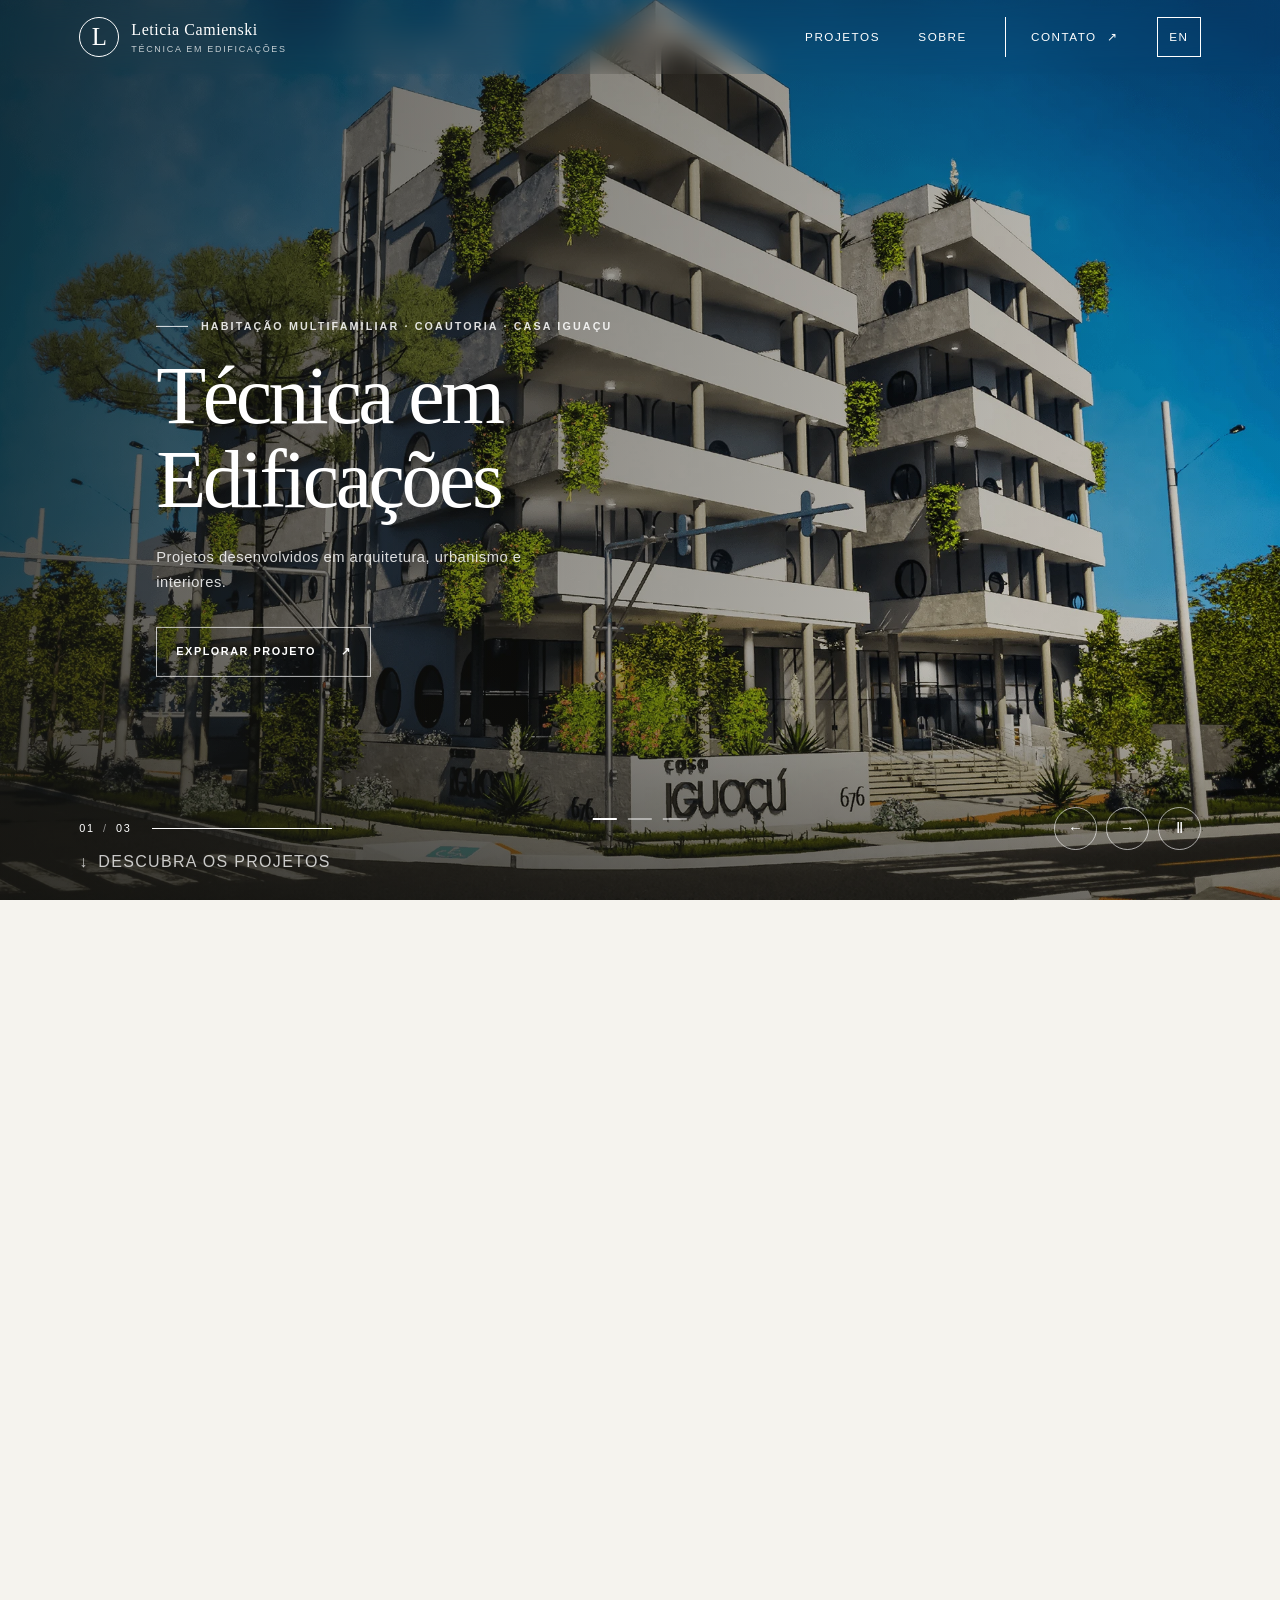
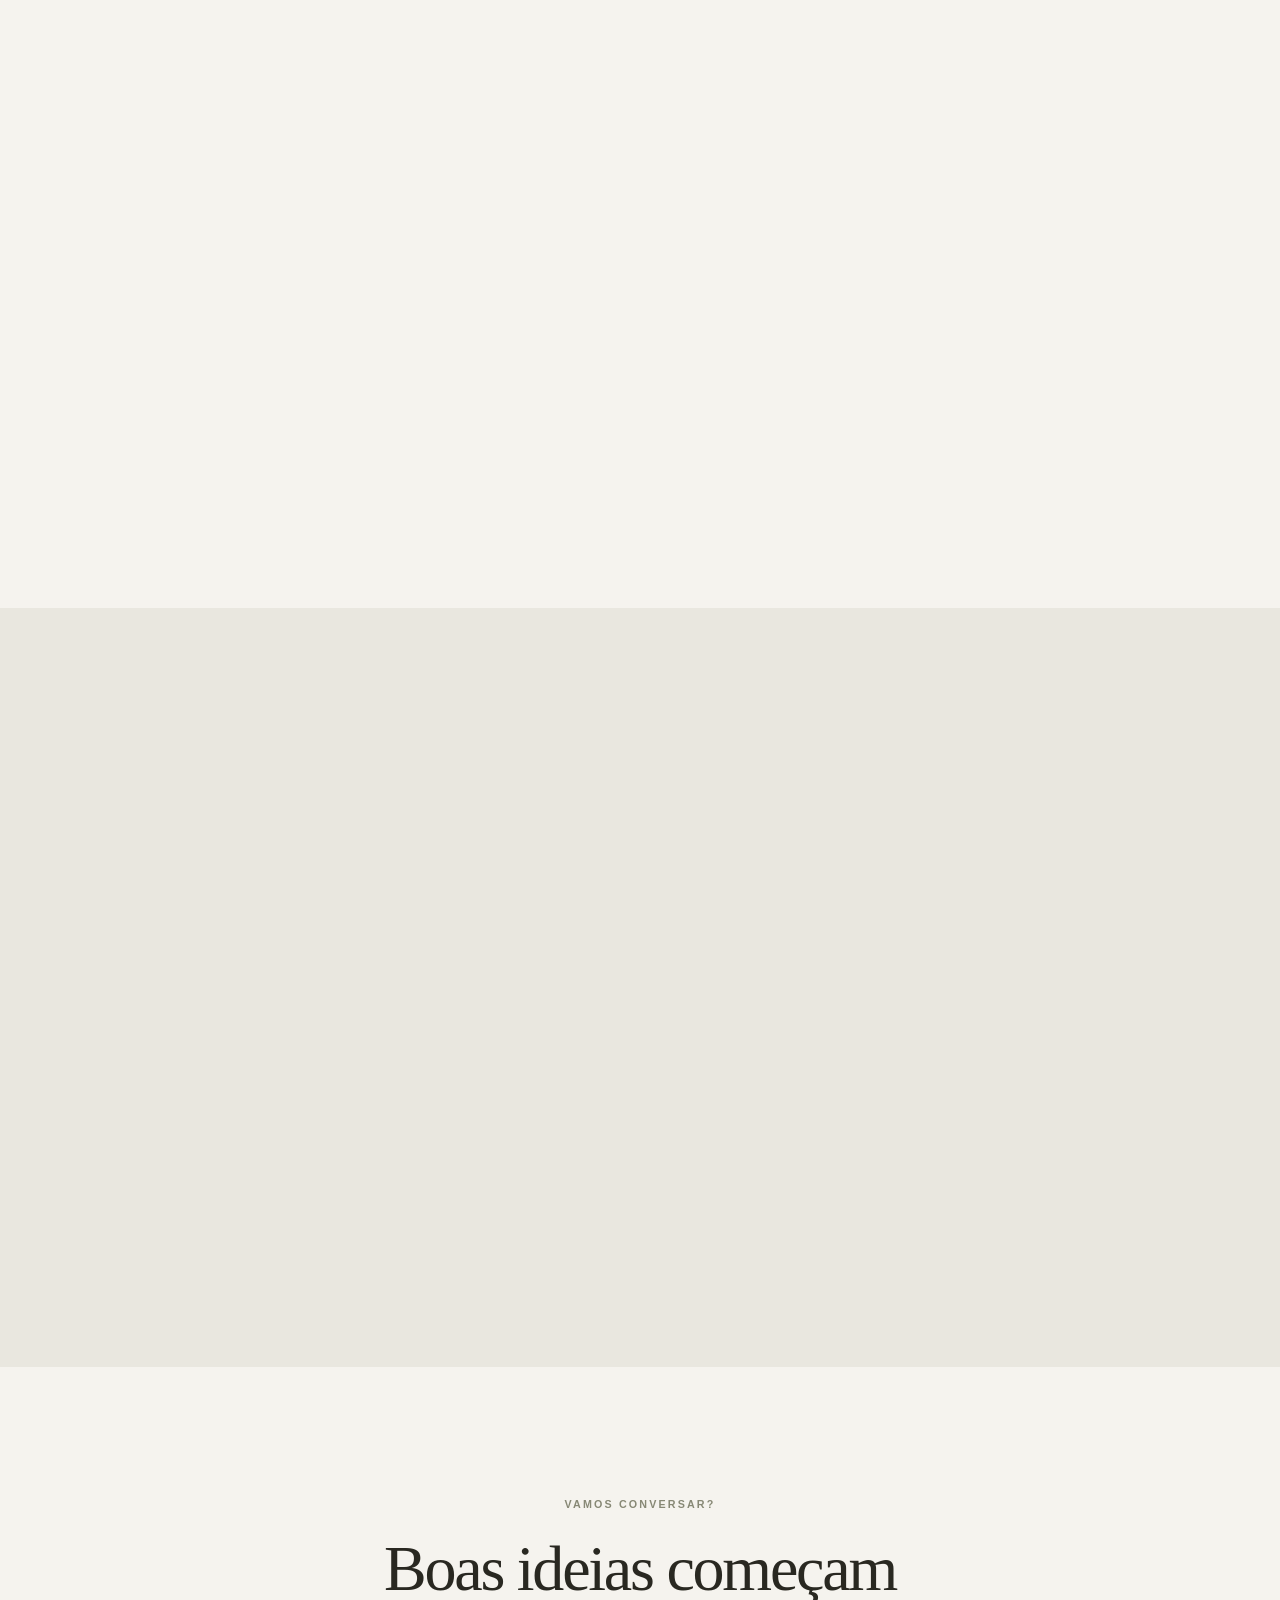
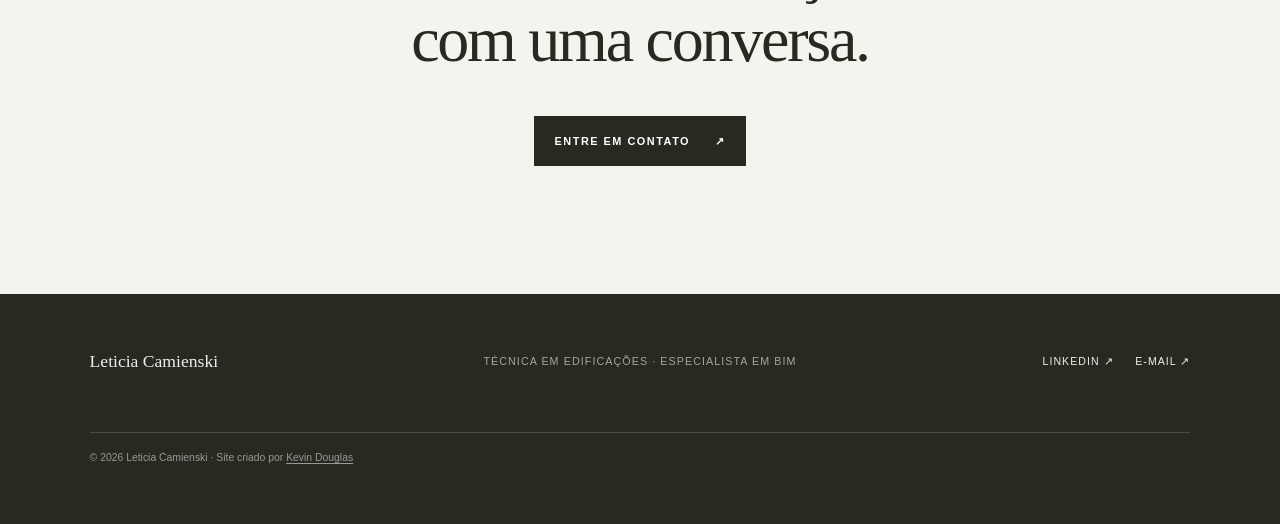
<file: index.html>
<!doctype html>
<html lang="pt-BR">
<head>
    <meta charset="utf-8">
    <meta name="viewport" content="width=device-width, initial-scale=1">
    <meta name="author" content="Kevin Douglas">
    <meta name="robots" content="noindex, nofollow">
    <meta name="theme-color" content="#292821">
    <meta http-equiv="Content-Security-Policy" content="default-src 'self'; img-src 'self'; style-src 'self'; script-src 'self'; connect-src 'self'; base-uri 'self'; object-src 'none'; form-action 'self'">
    <meta name="description" content="Projetos de arquitetura, interiores e paisagismo de Leticia Camienski." data-i18n-content="siteDescription">
    <title>Leticia Camienski | Projetos desenvolvidos</title>
    <link rel="stylesheet" href="assets/css/site.css">
    <script src="assets/js/site.js" defer></script>
</head>
<body>
    <a class="skip-link" href="#conteudo" data-i18n="skipLink">Pular para o conteúdo</a>

    <header class="site-header" id="site-header">
        <a class="brand" href="index.html" aria-label="Leticia Camienski, página inicial" data-i18n-aria-label="homeLabel">
            <span class="brand-mark" aria-hidden="true">L</span>
            <span class="brand-name">Leticia Camienski<small data-i18n="profession">Técnica em Edificações</small></span>
        </a>
        <nav class="main-nav" aria-label="Navegação principal" data-i18n-aria-label="mainNavigation">
            <a href="#projetos" data-i18n="projects">Projetos</a>
            <a href="#sobre" data-i18n="about">Sobre</a>
            <a class="nav-contact" data-gmail-contact href="https://mail.google.com/mail/?view=cm&amp;fs=1&amp;to=levecmar%40hotmail.com&amp;su=Contato%20pelo%20portf%C3%B3lio" target="_blank" rel="noopener noreferrer"><span data-i18n="contact">Contato</span> <span aria-hidden="true">↗</span></a>
            <button class="language-toggle" type="button" data-language-toggle aria-label="Switch language to English">EN</button>
        </nav>
    </header>

    <main id="conteudo">
        <section class="hero" id="inicio" aria-label="Projetos em destaque" data-i18n-aria-label="featuredProjects">
            <div class="hero-slides" id="hero-slides">
                <figure class="hero-slide is-active" data-project="casa-iguacu" data-kicker="Habitação multifamiliar · Coautoria" data-kicker-en="Multifamily housing · Collaborative project">
                    <img class="hero-image" src="assets/projects/casa-iguacu/02.webp" alt="Perspectiva arquitetônica do projeto Casa Iguaçu" data-i18n-alt="heroCasaAlt" fetchpriority="high">
                </figure>
                <figure class="hero-slide" data-project="pinha-870" data-kicker="Projeto arquitetônico · Coautoria" data-kicker-en="Architectural project · Collaborative project" aria-hidden="true">
                    <img class="hero-image" data-src="assets/projects/pinha-870/02.webp" alt="Perspectiva arquitetônica do projeto Pinha 870" data-i18n-alt="heroPinhaAlt">
                </figure>
                <figure class="hero-slide" data-project="transbordar" data-kicker="Paisagismo e espaço público · Coautoria" data-kicker-en="Landscape and public space · Collaborative project" aria-hidden="true">
                    <img class="hero-image" data-src="assets/projects/transbordar/06.webp" alt="Perspectiva paisagística do projeto Transbordar" data-i18n-alt="heroTransbordarAlt">
                </figure>
            </div>
            <div class="hero-shade" aria-hidden="true"></div>
            <div class="hero-copy">
                <p class="eyebrow hero-eyebrow" id="hero-kicker">Habitação multifamiliar · Coautoria</p>
                <h1 data-i18n="heroTitle">Técnica em Edificações</h1>
                <p class="hero-lede" data-i18n="heroLede">Projetos desenvolvidos em arquitetura, urbanismo e interiores.</p>
                <a class="button button-light" id="hero-link" href="projeto.html?id=casa-iguacu">
                    <span data-i18n="exploreProject">Explorar projeto</span> <span aria-hidden="true">↗</span>
                </a>
            </div>
            <div class="hero-bottom">
                <span class="hero-index"><span id="hero-current">01</span><span class="index-divider">/</span><span id="hero-total">03</span></span>
                <div class="hero-progress" aria-hidden="true"><span id="hero-progress-bar"></span></div>
                <div class="hero-arrows">
                    <button class="round-control" id="hero-previous" type="button" aria-label="Projeto anterior" data-i18n-aria-label="previousProject">←</button>
                    <button class="round-control" id="hero-next" type="button" aria-label="Próximo projeto" data-i18n-aria-label="nextProject">→</button>
                    <button class="round-control" id="hero-toggle" type="button" aria-label="Pausar apresentação">Ⅱ</button>
                </div>
            </div>
            <div class="hero-dots" id="hero-dots" role="group" aria-label="Escolher projeto em destaque" data-i18n-aria-label="chooseFeaturedProject">
                <button class="hero-dot is-active" type="button" aria-label="Mostrar Casa Iguaçu" aria-pressed="true" data-index="0"></button>
                <button class="hero-dot" type="button" aria-label="Mostrar Pinha 870" aria-pressed="false" data-index="1"></button>
                <button class="hero-dot" type="button" aria-label="Mostrar Transbordar" aria-pressed="false" data-index="2"></button>
            </div>
            <a class="scroll-cue" href="#projetos"><span aria-hidden="true">↓</span> <span data-i18n="discoverProjects">Descubra os projetos</span></a>
        </section>

        <section class="projects-section section-pad" id="projetos">
            <div class="section-heading" data-reveal>
                <p class="eyebrow" data-i18n="workSelection">Seleção de trabalhos</p>
                <h2 data-i18n="projectsHeading">Projetos desenvolvidos.</h2>
                <p class="section-intro" data-i18n="projectsIntro">Uma seleção de estudos e trabalhos em arquitetura, urbanismo, interiores e paisagismo.</p>
            </div>
            <div class="projects-grid" id="projects-grid" aria-live="polite"></div>
        </section>

        <section class="about-section section-pad" id="sobre">
            <div class="about-copy" data-reveal>
                <p class="eyebrow" data-i18n="aboutEyebrow">Um pouco sobre mim</p>
                <h2 data-i18n="profession">Técnica em Edificações</h2>
                <p class="about-specialty" data-i18n="bimSpecialist">Especialista em BIM</p>
                <blockquote class="about-quote" data-i18n="aboutQuote">“Sempre melhorando e encontrando formas de fazer certo e rápido.”</blockquote>
                <p data-i18n="aboutParagraphOne">Sou Técnica em Edificações, Modeladora BIM e graduanda do 10º período de Arquitetura e Urbanismo. Atuo com foco em modelagem, documentação técnica e compatibilização de projetos multidisciplinares em BIM.</p>
                <p data-i18n="aboutParagraphTwo">Tenho experiência em projetos estruturais, arquitetônicos e de instalações, dominando ferramentas como Revit, AutoCAD e Navisworks. Também desenvolvo automações com Dynamo e PyRevit para otimizar processos e padronizar entregas.</p>
                <div class="resume-actions">
                    <a class="button button-dark" id="resume-view-link" href="docs/Curriculo-Leticia-Camienski.pdf" data-resume-pt="docs/Curriculo-Leticia-Camienski.pdf" data-resume-en="docs/Leticia_Camienski_CV_English.pdf" target="_blank" rel="noopener noreferrer">
                        <span data-i18n="resumeView">Ver currículo</span> <span aria-hidden="true">↗</span>
                    </a>
                    <a class="button button-outline" id="resume-download-link" href="docs/Curriculo-Leticia-Camienski.pdf" data-resume-pt="docs/Curriculo-Leticia-Camienski.pdf" data-resume-en="docs/Leticia_Camienski_CV_English.pdf" download>
                        <span data-i18n="resumeDownload">Baixar currículo</span> <span aria-hidden="true">↓</span>
                    </a>
                </div>
            </div>
        </section>

        <section class="contact-section" id="contato">
            <p class="eyebrow" data-i18n="contactEyebrow">Vamos conversar?</p>
            <h2 data-i18n="contactHeading">Boas ideias começam<br>com uma conversa.</h2>
            <a class="button button-dark" data-gmail-contact href="https://mail.google.com/mail/?view=cm&amp;fs=1&amp;to=levecmar%40hotmail.com&amp;su=Contato%20pelo%20portf%C3%B3lio" target="_blank" rel="noopener noreferrer"><span data-i18n="contactCta">Entre em contato</span> <span aria-hidden="true">↗</span></a>
        </section>
    </main>

    <footer class="site-footer">
        <a class="footer-brand" href="#inicio">Leticia Camienski</a>
        <p data-i18n="footerProfession">Técnica em Edificações · Especialista em BIM</p>
        <div class="footer-links">
            <a href="https://www.linkedin.com/in/leticiacamienski/" target="_blank" rel="noopener noreferrer">LinkedIn ↗</a>
            <a data-gmail-contact data-i18n="emailLink" href="https://mail.google.com/mail/?view=cm&amp;fs=1&amp;to=levecmar%40hotmail.com&amp;su=Contato%20pelo%20portf%C3%B3lio" target="_blank" rel="noopener noreferrer">E-mail ↗</a>
        </div>
        <small>© <span id="current-year">2026</span> Leticia Camienski · <span data-i18n="siteCreditPrefix">Site criado por</span> <a class="creator-link" href="https://www.linkedin.com/in/douglas-kevin/" target="_blank" rel="noopener noreferrer" aria-label="Kevin Douglas no LinkedIn" data-i18n-aria-label="creatorLinkedInLabel">Kevin Douglas</a></small>
    </footer>
</body>
</html>
</file>
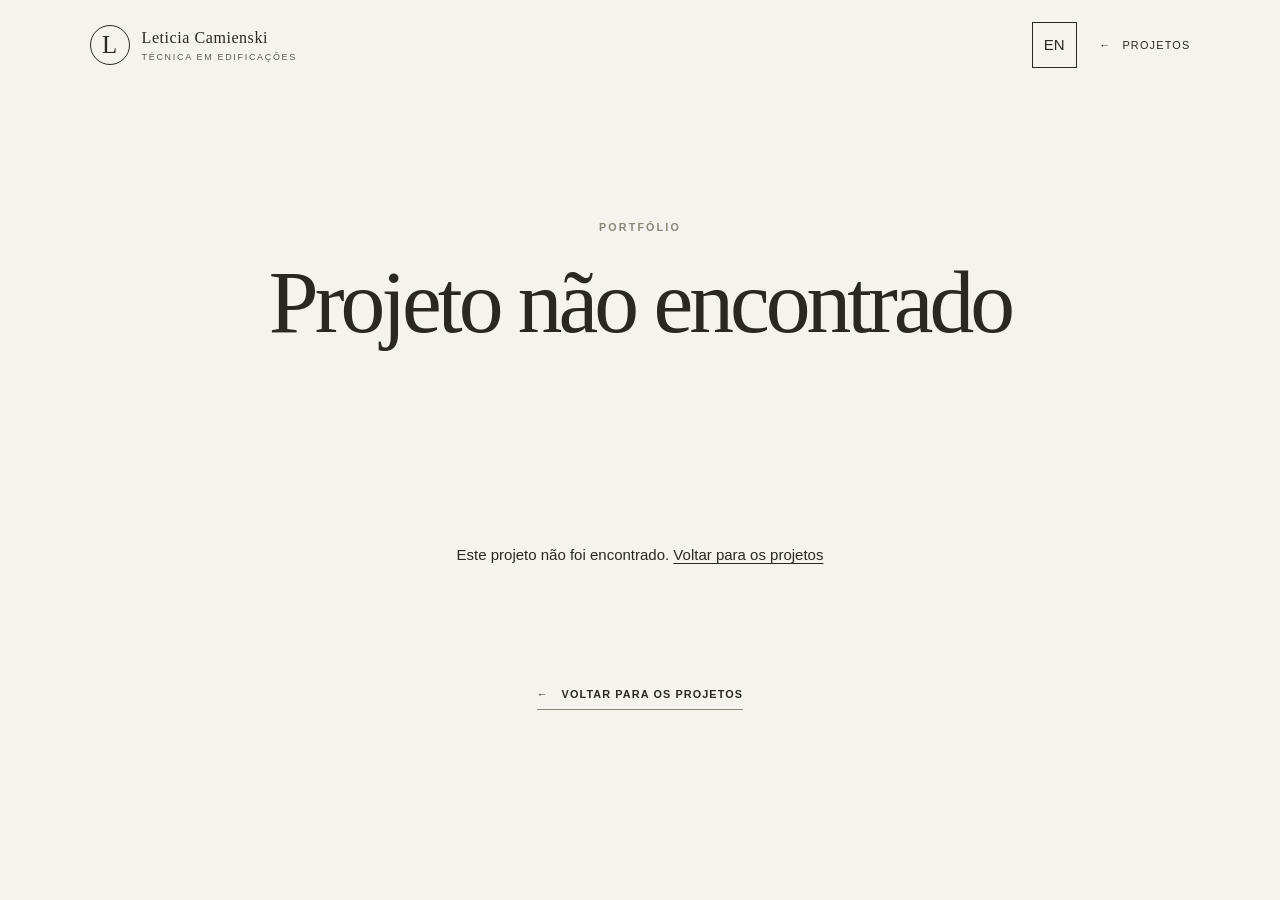
<file: projeto.html>
<!doctype html>
<html lang="pt-BR">
<head>
    <meta charset="utf-8">
    <meta name="viewport" content="width=device-width, initial-scale=1">
    <meta name="author" content="Kevin Douglas">
    <meta name="robots" content="noindex, nofollow">
    <meta name="theme-color" content="#f5f3ee">
    <meta http-equiv="Content-Security-Policy" content="default-src 'self'; img-src 'self'; style-src 'self'; script-src 'self'; connect-src 'self'; base-uri 'self'; object-src 'none'; form-action 'self'">
    <title>Projeto | Leticia Camienski</title>
    <link rel="stylesheet" href="assets/css/site.css">
    <script src="assets/js/site.js" defer></script>
</head>
<body class="project-page">
    <a class="skip-link" href="#conteudo" data-i18n="skipLink">Pular para o conteúdo</a>

    <header class="project-header">
        <a class="brand brand-dark" href="index.html" aria-label="Voltar à página inicial" data-i18n-aria-label="homeLabel">
            <span class="brand-mark" aria-hidden="true">L</span>
            <span class="brand-name">Leticia Camienski<small data-i18n="profession">Técnica em Edificações</small></span>
        </a>
        <div class="project-header-actions">
            <button class="language-toggle" type="button" data-language-toggle aria-label="Switch language to English">EN</button>
            <a class="back-link" href="index.html#projetos"><span aria-hidden="true">←</span> <span data-i18n="projects">Projetos</span></a>
        </div>
    </header>

    <main id="conteudo">
        <section class="project-intro">
            <p class="eyebrow" id="project-category">Portfólio · Projeto</p>
            <h1 id="project-title">Projeto selecionado</h1>
            <p class="project-description" id="project-description"></p>
            <p class="project-credit" id="project-credit"></p>
        </section>
        <section class="gallery-section" aria-label="Imagens do projeto" data-i18n-aria-label="projectImages">
            <div class="gallery-grid" id="gallery"></div>
        </section>
        <p class="project-not-found" id="project-not-found" hidden>
            <span data-i18n="projectNotFound">Este projeto não foi encontrado.</span> <a href="index.html#projetos" data-i18n="backToProjects">Voltar à seleção de projetos</a>
        </p>
        <div class="project-end">
            <a class="text-link" href="index.html#projetos"><span aria-hidden="true">←</span> <span data-i18n="backToProjects">Voltar para os projetos</span></a>
        </div>
    </main>

    <dialog class="lightbox" id="lightbox" aria-label="Visualização da imagem" data-i18n-aria-label="imageViewer">
        <button class="lightbox-close" id="lightbox-close" type="button" aria-label="Fechar imagem" data-i18n-aria-label="closeImage">×</button>
        <div class="lightbox-tools" role="group" aria-label="Controles da imagem" data-i18n-aria-label="imageControls">
            <label for="lightbox-zoom">Zoom</label>
            <input id="lightbox-zoom" type="range" min="1" max="4" step="0.1" value="1" aria-label="Nível de zoom" data-i18n-aria-label="zoomLevel">
            <output id="lightbox-zoom-value" for="lightbox-zoom">100%</output>
            <button class="lightbox-zoom-reset" id="lightbox-zoom-reset" type="button" aria-label="Redefinir zoom" data-i18n-aria-label="resetZoom" data-i18n="fitImage">Ajustar</button>
        </div>
        <button class="lightbox-arrow lightbox-previous" id="lightbox-previous" type="button" aria-label="Imagem anterior" data-i18n-aria-label="previousImage">←</button>
        <img id="lightbox-image" alt="" draggable="false">
        <button class="lightbox-arrow lightbox-next" id="lightbox-next" type="button" aria-label="Próxima imagem" data-i18n-aria-label="nextImage">→</button>
        <p class="lightbox-count" id="lightbox-count"></p>
    </dialog>

</body>
</html>
</file>
<file: assets/css/site.css>
@charset "UTF-8";

:root {
    color-scheme: light;
    --ink: #292821;
    --muted: #77766f;
    --paper: #f5f3ee;
    --white: #fff;
    --line: rgba(41, 40, 33, .16);
    --olive: #878875;
    --serif: "Iowan Old Style", "Palatino Linotype", "Book Antiqua", Georgia, serif;
    --sans: "Avenir Next", Avenir, "Segoe UI", sans-serif;
}

* { box-sizing: border-box; }
html { scroll-behavior: smooth; scroll-padding-top: 5rem; }
body { margin: 0; background: var(--paper); color: var(--ink); font-family: var(--sans); font-size: 15px; line-height: 1.7; -webkit-font-smoothing: antialiased; }
body, button, a { -webkit-tap-highlight-color: transparent; }
a { color: inherit; text-decoration: none; }
button { color: inherit; font: inherit; }
img { display: block; max-width: 100%; }
::selection { color: var(--white); background: #777761; }

.skip-link { position: fixed; top: 1rem; left: 1rem; z-index: 300; padding: .7rem 1rem; transform: translateY(-160%); background: var(--white); color: var(--ink); }
.skip-link:focus { transform: translateY(0); }

.site-header { position: absolute; z-index: 20; inset: 0 0 auto; display: flex; align-items: center; justify-content: space-between; min-height: 92px; padding: 1rem 6.2%; color: var(--white); transition: background-color .35s ease, color .35s ease, box-shadow .35s ease; }
.site-header.is-scrolled { position: fixed; min-height: 74px; color: var(--ink); background: rgba(245, 243, 238, .96); box-shadow: 0 1px 0 rgba(41, 40, 33, .08); backdrop-filter: blur(14px); }
.brand { display: inline-flex; align-items: center; gap: .75rem; min-width: max-content; }
.brand-mark { display: grid; width: 40px; height: 40px; place-items: center; border: 1px solid currentColor; border-radius: 50%; font: 1.55rem/1 var(--serif); }
.brand-name { font: 1rem/1.2 var(--serif); letter-spacing: .035em; }
.brand-name small { display: block; margin-top: .35rem; font: .56rem/1 var(--sans); letter-spacing: .19em; text-transform: uppercase; opacity: .76; }
.main-nav { display: flex; align-items: center; gap: clamp(1.25rem, 3vw, 3.2rem); font-size: .73rem; letter-spacing: .13em; text-transform: uppercase; }
.main-nav a { transition: opacity .25s ease; }
.main-nav a:hover { opacity: .68; }
.nav-contact { padding: .65rem 0 .65rem 1.2rem; border-left: 1px solid currentColor; }
.nav-contact span { margin-left: .35rem; }
.language-toggle { padding: .55rem .7rem; border: 1px solid currentColor; background: transparent; color: inherit; font: inherit; letter-spacing: inherit; cursor: pointer; transition: opacity .25s ease; }
.language-toggle:hover { opacity: .72; }
.project-header-actions { display: flex; align-items: center; gap: 1.4rem; }

.hero { position: relative; min-height: 690px; height: 100svh; max-height: 1100px; overflow: hidden; background: #55544d; color: var(--white); }
.hero-slides, .hero-slide, .hero-image, .hero-shade { position: absolute; inset: 0; width: 100%; height: 100%; }
.hero-slide { margin: 0; opacity: 0; transition: opacity 1.2s cubic-bezier(.22, .61, .36, 1); }
.hero-slide.is-active { z-index: 1; opacity: 1; }
.hero-image { object-fit: cover; object-position: center 54%; transform: scale(1.045); transition: transform 7.8s linear; }
.hero-slide.is-active .hero-image { transform: scale(1); }
.hero-shade { z-index: 2; background: linear-gradient(90deg, rgba(20, 20, 17, .69) 0%, rgba(20, 20, 17, .42) 43%, rgba(20, 20, 17, .08) 100%), linear-gradient(0deg, rgba(20, 20, 17, .48), transparent 30%, rgba(20, 20, 17, .12)); pointer-events: none; }
.hero-copy { position: absolute; z-index: 3; top: 50%; left: 12.2%; width: min(660px, 72%); transform: translateY(-37%); }
.eyebrow { margin: 0 0 1.2rem; font-size: .67rem; font-weight: 600; letter-spacing: .2em; text-transform: uppercase; }
.hero-eyebrow { display: flex; flex-wrap: wrap; align-items: center; gap: .8rem; color: rgba(255, 255, 255, .86); }
.hero-eyebrow::before { width: 32px; height: 1px; background: currentColor; content: ""; }
.hero h1 { max-width: 690px; margin: 0; font: 400 clamp(3rem, 6.4vw, 6.25rem)/1.02 var(--serif); letter-spacing: -.042em; text-wrap: balance; }
.hero-lede { max-width: 430px; margin: 1.45rem 0 2rem; color: rgba(255, 255, 255, .84); font-size: clamp(.9rem, 1.15vw, 1.05rem); font-weight: 300; letter-spacing: .035em; }
.button { display: inline-flex; min-height: 50px; align-items: center; justify-content: center; gap: 1.55rem; padding: .8rem 1.2rem; border: 1px solid transparent; font-size: .68rem; font-weight: 600; letter-spacing: .14em; text-transform: uppercase; transition: color .25s ease, background-color .25s ease, border-color .25s ease, transform .25s ease; }
.button:hover { transform: translateY(-2px); }
.button-light { border-color: rgba(255, 255, 255, .72); color: var(--white); }
.button-light:hover { color: var(--ink); background: var(--white); }
.button-dark { border-color: var(--ink); color: var(--white); background: var(--ink); }
.button-dark:hover { color: var(--ink); background: transparent; }
.button-outline { border-color: var(--ink); color: var(--ink); }
.button-outline:hover { color: var(--white); background: var(--ink); }
.hero-bottom { position: absolute; z-index: 4; right: 6.2%; bottom: 3.15rem; left: 6.2%; display: flex; align-items: center; gap: 1.2rem; }
.hero-index { display: flex; align-items: center; gap: .52rem; min-width: 53px; font-size: .68rem; letter-spacing: .15em; }
.index-divider { opacity: .53; }
.hero-progress { width: min(180px, 18vw); height: 1px; overflow: hidden; background: rgba(255, 255, 255, .36); }
.hero-progress span { display: block; width: 100%; height: 100%; transform: scaleX(0); transform-origin: left center; background: var(--white); }
.hero-progress.is-running span { animation: progress 7s linear forwards; }
@keyframes progress { to { transform: scaleX(1); } }
.hero-arrows { display: flex; gap: .55rem; margin-left: auto; }
.round-control { display: grid; width: 43px; height: 43px; place-items: center; border: 1px solid rgba(255, 255, 255, .62); border-radius: 50%; background: transparent; color: var(--white); cursor: pointer; transition: color .2s ease, background-color .2s ease, border-color .2s ease; }
.round-control:hover { border-color: var(--white); background: var(--white); color: var(--ink); }
.hero-dots { position: absolute; z-index: 4; bottom: 4.35rem; left: 50%; display: flex; gap: .7rem; transform: translateX(-50%); }
.hero-dot { width: 24px; height: 22px; padding: 0; border: 0; background: transparent; cursor: pointer; }
.hero-dot::after { display: block; width: 100%; height: 2px; background: rgba(255, 255, 255, .47); content: ""; transition: background-color .25s ease; }
.hero-dot.is-active::after, .hero-dot:hover::after { background: var(--white); }
.scroll-cue { position: absolute; z-index: 4; bottom: 1.55rem; left: 6.2%; display: flex; align-items: center; gap: .6rem; font-size: .59rem; letter-spacing: .14em; text-transform: uppercase; opacity: .76; }
.scroll-cue span { font-size: 1rem; }

.section-pad { padding: clamp(5.5rem, 10vw, 10rem) 9%; }
.projects-section { background: var(--paper); }
.section-heading { max-width: 760px; margin: 0 auto 4rem; text-align: center; }
.section-heading .eyebrow, .about-copy .eyebrow, .contact-section .eyebrow { color: var(--olive); }
.section-heading h2, .about-copy h2, .contact-section h2 { margin: 0; font: 400 clamp(2.4rem, 5vw, 4.45rem)/1.12 var(--serif); letter-spacing: -.035em; text-wrap: balance; }
.section-heading h2 em { color: var(--olive); font-weight: 400; }
.section-intro { max-width: 460px; margin: 1.2rem auto 0; color: var(--muted); font-size: .92rem; }
.projects-grid { display: grid; max-width: 1350px; margin: 0 auto; grid-template-columns: repeat(6, minmax(0, 1fr)); gap: 3.1rem 1.45rem; }
.project-card { position: relative; display: block; min-width: 0; grid-column: span 2; }
.project-card:nth-child(4) { grid-column: 2 / span 2; }
.project-card:nth-child(5) { grid-column: 4 / span 2; }
.project-card-image-wrap { position: relative; overflow: hidden; aspect-ratio: 1.08 / 1; background: #e5e2d9; }
.project-card-image { width: 100%; height: 100%; object-fit: cover; transition: transform .75s cubic-bezier(.2, .65, .25, 1), filter .45s ease; }
.project-card:hover .project-card-image { transform: scale(1.045); }
.project-card-image-wrap::after { position: absolute; inset: 45% 0 0; background: linear-gradient(transparent, rgba(25, 25, 22, .34)); content: ""; opacity: .65; transition: opacity .3s ease; }
.project-card:hover .project-card-image-wrap::after { opacity: .95; }
.project-number { position: absolute; z-index: 1; top: 1rem; left: 1rem; color: var(--white); font-size: .65rem; letter-spacing: .13em; }
.project-card-info { display: flex; align-items: end; justify-content: space-between; gap: .8rem; padding: 1rem .1rem 0; }
.project-card-info h3 { margin: 0; font: 400 clamp(1.3rem, 2vw, 1.8rem)/1.2 var(--serif); }
.project-card-category { margin: .38rem 0 0; color: var(--muted); font-size: .64rem; letter-spacing: .12em; text-transform: uppercase; }
.project-card-arrow { display: grid; width: 34px; height: 34px; flex: 0 0 auto; place-items: center; border: 1px solid var(--line); border-radius: 50%; transition: background .25s ease, color .25s ease, transform .25s ease; }
.project-card:hover .project-card-arrow { transform: rotate(45deg); color: var(--white); background: var(--ink); }

.about-section { position: relative; overflow: hidden; background: #e9e7df; }
.about-copy { max-width: 760px; margin: 0 auto; }
.about-copy h2 { margin-bottom: .35rem; }
.about-copy > .about-specialty { margin: 0 0 1.6rem; color: var(--olive); font-size: .73rem; font-weight: 600; letter-spacing: .16em; text-transform: uppercase; }
.about-quote { max-width: 620px; margin: 1.8rem 0; padding-left: 1.1rem; border-left: 1px solid var(--olive); color: #5d5c55; font: italic clamp(1.05rem, 2vw, 1.45rem)/1.5 var(--serif); }
.about-copy > p:not(.eyebrow) { max-width: 600px; color: #5d5c55; font-size: .91rem; }
.text-link { display: inline-flex; align-items: center; gap: .8rem; margin-top: .8rem; padding-bottom: .35rem; border-bottom: 1px solid var(--olive); font-size: .68rem; font-weight: 600; letter-spacing: .1em; text-transform: uppercase; transition: gap .25s ease; }
.text-link:hover { gap: 1.15rem; }
.resume-actions { display: flex; flex-wrap: wrap; gap: .8rem; margin-top: 1.5rem; }
.resume-actions .button { margin: 0; }

.contact-section { padding: clamp(5.5rem, 10vw, 9.5rem) 1.5rem; text-align: center; }
.contact-section h2 { margin: 0 auto 2rem; }
.contact-section .button { margin-top: .5rem; }
.site-footer { display: grid; min-height: 230px; grid-template-columns: 1fr auto 1fr; align-items: center; gap: 1rem 2rem; padding: 2.2rem 7%; color: #eee; background: var(--ink); }
.footer-brand { font: 1.1rem var(--serif); }
.site-footer p { margin: 0; color: rgba(255, 255, 255, .58); font-size: .67rem; letter-spacing: .1em; text-transform: uppercase; }
.footer-links { display: flex; justify-content: end; gap: 1.35rem; font-size: .66rem; letter-spacing: .1em; text-transform: uppercase; }
.footer-links a:hover { color: #c9c4b5; }
.site-footer small { grid-column: 1 / -1; padding-top: 1rem; border-top: 1px solid rgba(255, 255, 255, .16); color: rgba(255, 255, 255, .52); font-size: .65rem; }
.site-footer small a { text-decoration: underline; text-underline-offset: .2em; }
.site-footer small a:hover { color: var(--white); }

.reveal-ready [data-reveal] { opacity: 0; transform: translateY(20px); transition: opacity .8s ease, transform .8s cubic-bezier(.2, .7, .2, 1); }
.reveal-ready [data-reveal].is-visible { opacity: 1; transform: translateY(0); }

/* Project detail page */
.project-page { overflow-x: clip; background: var(--paper); }
.project-header { display: flex; min-height: 90px; align-items: center; justify-content: space-between; padding: 1rem 7%; background: var(--paper); }
.brand-dark { color: var(--ink); }
.back-link { display: inline-flex; align-items: center; gap: .7rem; font-size: .68rem; letter-spacing: .11em; text-transform: uppercase; }
.back-link:hover { color: var(--olive); }
.project-intro { max-width: 840px; margin: 0 auto; padding: clamp(5rem, 10vw, 8rem) 1.5rem 4rem; text-align: center; }
.project-intro .eyebrow { color: var(--olive); }
.project-intro h1 { width: 100%; max-width: 100%; margin: 0; font: 400 clamp(2.8rem, 7vw, 5.8rem)/1.06 var(--serif); letter-spacing: -.045em; text-wrap: balance; overflow-wrap: anywhere; }
.project-description { width: 100%; max-width: 530px; margin: 1.5rem auto .7rem; color: #68675f; font-size: .96rem; overflow-wrap: break-word; }
.project-credit { margin: .7rem 0 0; color: var(--olive); font-size: .64rem; font-weight: 600; letter-spacing: .16em; text-transform: uppercase; }
.gallery-section { padding: 0 5.5% 5rem; }
.gallery-grid { display: grid; max-width: 1500px; margin: 0 auto; grid-template-columns: repeat(2, minmax(0, 1fr)); align-items: start; gap: 1.1rem; }
.gallery-item { position: relative; display: block; width: 100%; padding: 0; overflow: hidden; border: 0; background: #e9e7df; cursor: zoom-in; }
.gallery-item img { width: 100%; height: auto; min-height: 260px; object-fit: contain; transition: transform .55s cubic-bezier(.2, .65, .25, 1); }
.gallery-item:hover img { transform: scale(1.015); }
.gallery-item figcaption { position: absolute; right: 1rem; bottom: .8rem; color: var(--white); font-size: .62rem; letter-spacing: .12em; text-shadow: 0 1px 5px rgba(0, 0, 0, .7); }
.project-not-found { max-width: 660px; margin: 0 auto 4rem; padding: 1.5rem; text-align: center; }
.project-not-found a { text-decoration: underline; text-underline-offset: .2em; }
.project-end { padding: 1rem 0 6rem; text-align: center; }
.lightbox { position: fixed; width: min(96vw, 1600px); max-width: none; height: min(94vh, 1050px); max-height: none; padding: 3.2rem 4rem 3.5rem; overflow: hidden; border: 0; background: rgba(24, 24, 22, .97); color: var(--white); }
.lightbox::backdrop { background: rgba(15, 15, 14, .88); }
.lightbox > img { width: 100%; height: 100%; object-fit: contain; cursor: zoom-in; touch-action: none; user-select: none; -webkit-user-drag: none; transition: transform .2s ease; }
.lightbox > img.is-zoomed { cursor: grab; }
.lightbox > img.is-zoomed:active { cursor: grabbing; }
.lightbox-close, .lightbox-arrow { position: absolute; z-index: 1; display: grid; width: 42px; height: 42px; place-items: center; border: 1px solid rgba(255, 255, 255, .58); border-radius: 50%; background: rgba(20, 20, 20, .5); color: var(--white); cursor: pointer; }
.lightbox-close { top: .8rem; right: .8rem; font-size: 1.5rem; }
.lightbox-tools { position: absolute; z-index: 1; top: .85rem; left: 50%; display: flex; width: min(390px, calc(100% - 9rem)); align-items: center; gap: .75rem; transform: translateX(-50%); color: var(--white); font-size: .68rem; }
.lightbox-tools label { letter-spacing: .12em; text-transform: uppercase; }
.lightbox-tools input { width: 100%; min-width: 70px; accent-color: #d3c7a8; cursor: ew-resize; }
.lightbox-tools output { min-width: 3.2rem; font-variant-numeric: tabular-nums; text-align: right; }
.lightbox-zoom-reset { padding: .35rem .55rem; border: 1px solid rgba(255, 255, 255, .58); border-radius: 2px; background: transparent; color: var(--white); font: inherit; cursor: pointer; }
.lightbox-zoom-reset:hover { background: var(--white); color: var(--ink); }
.lightbox-arrow { top: 50%; font-size: 1.1rem; transform: translateY(-50%); }
.lightbox-previous { left: .8rem; }
.lightbox-next { right: .8rem; }
.lightbox-close:hover, .lightbox-arrow:hover { background: var(--white); color: var(--ink); }
.lightbox-count { position: absolute; right: 0; bottom: .5rem; left: 0; margin: 0; text-align: center; font-size: .67rem; letter-spacing: .16em; }

:focus-visible { outline: 2px solid #a68d62; outline-offset: 4px; }

@media (min-width: 1500px) {
    .hero-copy { left: max(12.2%, calc((100% - 1200px) / 2)); }
}

@media (max-width: 900px) {
    .site-header { min-height: 78px; padding-inline: 5%; }
    .main-nav { gap: 1.25rem; font-size: .65rem; }
    .hero-copy { left: 8%; width: 78%; }
    .hero-bottom { right: 5%; left: 5%; }
    .hero-dots { bottom: 4.25rem; }
    .scroll-cue { display: none; }
    .section-pad { padding-inline: 6%; }
    .projects-grid { gap: 2.6rem 1rem; }
    .site-footer { padding-inline: 5%; }
}

@media (max-width: 620px) {
    html { scroll-padding-top: 4.4rem; }
    .site-header { min-height: 72px; padding: .8rem 4%; }
    .site-header.is-scrolled { min-height: 64px; }
    .brand { gap: .55rem; }
    .brand-mark { width: 34px; height: 34px; font-size: 1.3rem; }
    .brand-name { font-size: .86rem; }
    .brand-name small { font-size: .48rem; }
    .main-nav { gap: .5rem; font-size: .54rem; letter-spacing: .055em; }
    .nav-contact { padding-left: .5rem; }
    .main-nav a[href="#sobre"] { display: none; }
    .language-toggle { padding: .45rem .5rem; }
    .hero { min-height: 650px; height: 94svh; max-height: 850px; }
    .hero-image { object-position: 54% center; }
    .hero-shade { background: linear-gradient(90deg, rgba(20, 20, 17, .63), rgba(20, 20, 17, .12)), linear-gradient(0deg, rgba(20, 20, 17, .57), transparent 47%, rgba(20, 20, 17, .16)); }
    .hero-copy { top: 49%; left: 7%; width: 86%; transform: translateY(-39%); }
    .hero h1 { max-width: 520px; font-size: clamp(2.35rem, 10.8vw, 3.6rem); }
    .hero-lede { max-width: 320px; margin: 1.2rem 0 1.55rem; font-size: .86rem; }
    .eyebrow { font-size: .58rem; letter-spacing: .16em; }
    .hero-eyebrow { max-width: 96%; gap: .55rem; font-size: .49rem; letter-spacing: .1em; line-height: 1.55; }
    .button { min-height: 46px; gap: 1.1rem; font-size: .61rem; }
    .hero-bottom { bottom: 2rem; gap: .75rem; }
    .hero-dots { bottom: 3.1rem; left: 7%; transform: none; }
    .hero-progress { width: 20vw; }
    .round-control { width: 38px; height: 38px; }
    .section-pad { padding: 5.5rem 7%; }
    .section-heading { margin-bottom: 2.8rem; }
    .section-heading h2, .about-copy h2, .contact-section h2 { font-size: clamp(2.4rem, 10vw, 3.6rem); }
    .section-intro { font-size: .86rem; }
    .projects-grid { grid-template-columns: repeat(2, minmax(0, 1fr)); gap: 2rem .85rem; }
    .project-card, .project-card:nth-child(4), .project-card:nth-child(5) { grid-column: auto; }
    .project-card:nth-child(5) { grid-column: 1 / -1; }
    .project-card:nth-child(5) .project-card-image-wrap { aspect-ratio: 1.6 / 1; }
    .project-card-info { align-items: center; gap: .3rem; padding-top: .75rem; }
    .project-card-info h3 { font-size: 1.22rem; }
    .project-card-category { font-size: .52rem; letter-spacing: .08em; }
    .project-card-arrow { width: 29px; height: 29px; }
    .project-number { top: .65rem; left: .65rem; font-size: .57rem; }
    .about-copy > .about-specialty { margin-bottom: 1.2rem; }
    .about-quote { margin: 1.4rem 0; }
    .about-copy > p:not(.eyebrow) { font-size: .86rem; }
    .contact-section { padding: 5.5rem 1.2rem; }
    .site-footer { min-height: 0; grid-template-columns: 1fr; gap: .9rem; padding: 2.5rem 7%; }
    .site-footer p { order: 1; }
    .footer-links { justify-content: start; flex-wrap: wrap; gap: 1rem; order: 2; }
    .site-footer small { grid-column: auto; margin-top: .5rem; order: 3; }
    .project-header { min-height: 74px; padding: .8rem 5%; }
    .project-header-actions { gap: .7rem; }
    .back-link { gap: .4rem; font-size: .56rem; letter-spacing: .07em; }
    .project-intro { padding: 4.5rem 7% 3rem; }
    .project-intro h1 { font-size: clamp(2rem, 9.5vw, 3.2rem); }
    .project-description { font-size: .87rem; }
    .gallery-section { padding: 0 4% 3.5rem; }
    .gallery-grid { grid-template-columns: 1fr; gap: .6rem; }
    .gallery-item img { min-height: 180px; }
    .project-end { padding-bottom: 4rem; }
    .lightbox { width: 100vw; height: 100dvh; padding: 3.4rem 2.7rem; }
    .lightbox-close { top: .65rem; right: .65rem; }
    .lightbox-tools { top: 1.05rem; width: calc(100% - 7rem); gap: .45rem; font-size: .59rem; }
    .lightbox-zoom-reset { padding: .3rem .4rem; }
    .lightbox-previous { left: .3rem; }
    .lightbox-next { right: .3rem; }
}

@media (prefers-reduced-motion: reduce) {
    *, *::before, *::after { scroll-behavior: auto !important; animation-duration: .01ms !important; animation-iteration-count: 1 !important; transition-duration: .01ms !important; }
}
</file>
